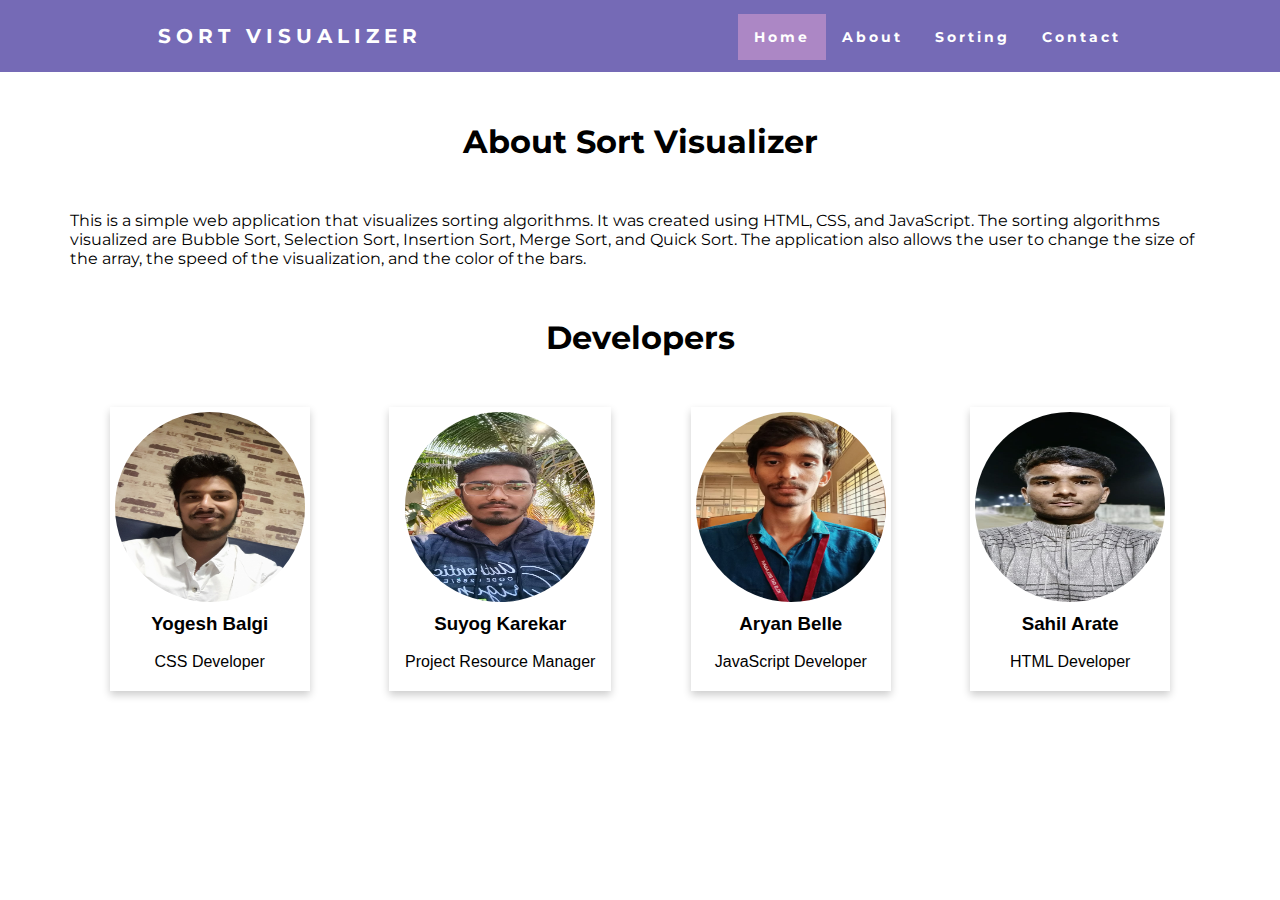
<file: about.html>
<!DOCTYPE html>

<html lang="en">
  <head>
    <meta charset="UTF-8" />

    <meta name="viewport" content="width=device-width, initial-scale=1.0" />

    <link
      href="https://fonts.googleapis.com/css2?family=Montserrat&display=swap"
      rel="stylesheet"
    />

    <style>
      * {
        margin: 0px;

        padding: 0px;

        box-sizing: border-box;
      }

      body {
        overflow-y: hidden; /* Hide vertical scrollbar */
        overflow-x: hidden;
      }

      .body-text {
        display: flex;

        font-family: "Montserrat", sans-serif;

        align-items: center;

        justify-content: center;

        margin-top: 50px;
      }

      .content {
        display: flex;

        font-family: "Montserrat", sans-serif;

        align-items: center;

        justify-content: center;

        margin: 50px 70px 50px 70px;
      }

      nav {
        display: flex;

        justify-content: space-around;

        align-items: center;

        min-height: 8vh;

        background-color: #756ab6;

        font-family: "Montserrat", sans-serif;
      }
      .nav_s {
        display: flex;

        justify-content: space-around;

        align-items: center;

        min-height: 8vh;

        background-color: #756ab6;

        font-family: "Montserrat", sans-serif;
      }
      .nav-links {
        display: flex;

        justify-content: space-around;

        width: 30%;
      }

      .nav-links li {
        list-style: none;
      }

      .nav-links a {
        color: white;

        text-decoration: none;

        letter-spacing: 3px;

        font-weight: bold;

        font-size: 14px;

        padding: 14px 16px;
      }

      .nav-links a:hover:not(.active) {
        background-color: #e0aed0;
        color: black;
      }

      .nav-links li a.active {
        background-color: #ac87c5;
      }
      .heading {
        color: white;

        text-transform: uppercase;

        letter-spacing: 5px;

        font-size: 20px;
      }

      .card {
        box-shadow: 0 4px 8px 0 rgba(0, 0, 0, 0.2);

        max-width: 300px;

        margin: auto;

        text-align: center;

        font-family: arial;
      }

      .card-body {
        padding: 2px 16px;
      }

      @media screen and (max-width: 600px) {
        .card {
          width: 100%;
          flex-direction: column;
        }
      }
      img {
        padding: 5px 5px 5px 5px;
        border-radius: 50%;
      }

      .card:hover {
        transform: scale(1.1);
      }
    </style>

    <title>About</title>
  </head>

  <body>
    <nav>
      <div class="heading">
        <h4>Sort Visualizer</h4>
      </div>

      <ul class="nav-links">
        <li><a class="active" href="index.html">Home</a></li>

        <li><a href="about.html">About</a></li>

        <li><a href="sort.html">Sorting</a></li>

        <li><a href="contact.html">Contact</a></li>
      </ul>
    </nav>

    <div class="body-text"><h1>About Sort Visualizer</h1></div>
    <p class="content">
      This is a simple web application that visualizes sorting algorithms. It
      was created using HTML, CSS, and JavaScript. The sorting algorithms
      visualized are Bubble Sort, Selection Sort, Insertion Sort, Merge Sort,
      and Quick Sort. The application also allows the user to change the size of
      the array, the speed of the visualization, and the color of the bars.
    </p>
    <div class="body-text"><h1>Developers</h1></div>
    <div class="content">
      <div class="card">
        <img src="yogesh2.jpg" alt="Developer 1" width="200px" height="200px" />

        <div class="card-body">
          <h3>Yogesh Balgi</h3>
          <br />
          <p class="title">CSS Developer</p>
          <br />
        </div>
      </div>
      <div class="card">
        <img src="suyog.jpg" alt="Developer 1" width="200px" height="200px" />

        <div class="card-body">
          <h3>Suyog Karekar</h3>
          <br />
          <p class="title">Project Resource Manager</p>
          <br />
        </div>
      </div>

      <div class="card">
        <img src="aryan.jpg" alt="Developer 1" width="200px" height="200px" />

        <div class="card-body">
          <h3>Aryan Belle</h3>
          <br />
          <p class="title">JavaScript Developer</p>
          <br />
        </div>
      </div>

      <div class="card">
        <img src="sahil.jpg" alt="Developer 1" width="200px" height="200px" />
        <br />
        <div class="card-body">
          <h3>Sahil Arate</h3>
          <br />
          <p class="title">HTML Developer</p>
          <br />
        </div>
      </div>
    </div>
  </body>
</html>
</file>
